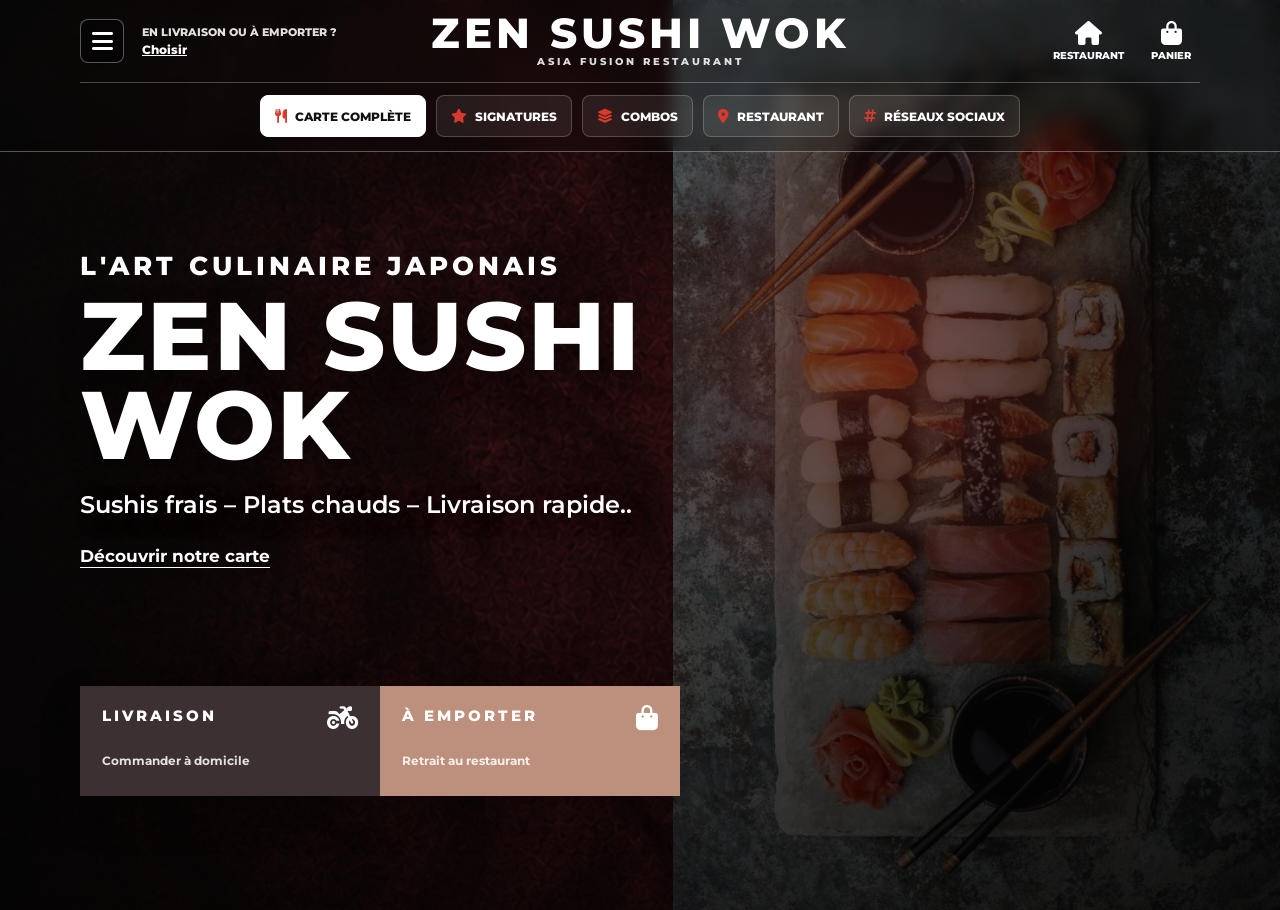
<file: index.html>
<!DOCTYPE html>
<html lang="fr">
<head>
    <meta charset="UTF-8">
    <meta name="viewport" content="width=device-width, initial-scale=1.0">
    <title>ZEN SUSHI WOK</title>
    <link href="https://fonts.googleapis.com/css2?family=Montserrat:wght@400;500;600;700;800&display=swap" rel="stylesheet">
    <link rel="stylesheet" href="https://cdnjs.cloudflare.com/ajax/libs/font-awesome/6.5.0/css/all.min.css">
    <style>
        * {
            margin: 0;
            padding: 0;
            box-sizing: border-box;
        }

        html {
            scroll-behavior: smooth;
        }

        body {
            min-height: 100vh;
            overflow-x: hidden;
            background: #090909;
            color: #ffffff;
            font-family: "Montserrat", Arial, sans-serif;
        }

        a {
            color: inherit;
        }

        button {
            font: inherit;
        }

        .hero {
            position: relative;
            min-height: 100svh;
            overflow: hidden;
            background:
                linear-gradient(90deg, rgba(9, 9, 9, 0.8) 0%, rgba(9, 9, 9, 0.42) 44%, rgba(9, 9, 9, 0.72) 100%),
                url("background.png") right center / auto 100% no-repeat,
                url("background1.jpg") center / cover no-repeat;
            color: #ffffff;
        }

        .hero::after {
            position: absolute;
            inset: 0;
            background:
                radial-gradient(circle at 70% 40%, rgba(216, 58, 46, 0.24), transparent 28%),
                linear-gradient(180deg, rgba(0, 0, 0, 0.1), rgba(0, 0, 0, 0.62));
            content: "";
            pointer-events: none;
        }

        .site-header {
            position: relative;
            z-index: 5;
            border-bottom: 1px solid rgba(255, 255, 255, 0.32);
            background: rgba(9, 9, 9, 0.18);
            backdrop-filter: blur(8px);
        }

        .header-main {
            display: grid;
            grid-template-columns: 1fr auto 1fr;
            align-items: center;
            gap: 18px;
            width: min(1120px, calc(100% - 32px));
            min-height: 82px;
            margin: 0 auto;
        }

        .header-left,
        .header-actions {
            display: flex;
            align-items: center;
            gap: 18px;
        }

        .header-actions {
            justify-content: flex-end;
        }

        .side-toggle {
            display: grid;
            place-items: center;
            width: 44px;
            height: 44px;
            border: 1px solid rgba(255, 255, 255, 0.34);
            border-radius: 8px;
            background: rgba(0, 0, 0, 0.38);
            color: #ffffff;
            font-size: 24px;
            line-height: 1;
            cursor: pointer;
        }

        .service-choice {
            display: grid;
            gap: 3px;
            color: rgba(255, 255, 255, 0.88);
            font-size: 11px;
            font-weight: 800;
            letter-spacing: 0;
            text-transform: uppercase;
        }

        .service-choice a {
            width: max-content;
            color: #ffffff;
            font-size: 12px;
            text-transform: none;
        }

        .brand {
            display: grid;
            gap: 2px;
            text-align: center;
            text-decoration: none;
        }

        .brand strong {
            color: #ffffff;
            font-size: clamp(26px, 4vw, 42px);
            font-weight: 800;
            letter-spacing: 4px;
            line-height: 0.95;
        }

        .brand span {
            color: rgba(255, 255, 255, 0.86);
            font-size: 10px;
            font-weight: 800;
            letter-spacing: 3px;
            text-transform: uppercase;
        }

        .quick-link {
            display: grid;
            justify-items: center;
            gap: 4px;
            min-width: 58px;
            color: #ffffff;
            font-size: 10px;
            font-weight: 800;
            text-decoration: none;
            text-transform: uppercase;
        }

        .quick-link i {
            font-size: 24px;
        }

        .category-strip {
            display: flex;
            align-items: center;
            justify-content: center;
            gap: 10px;
            width: min(1120px, calc(100% - 32px));
            margin: 0 auto;
            padding: 12px 0 14px;
            border-top: 1px solid rgba(255, 255, 255, 0.26);
            overflow-x: auto;
            scrollbar-width: none;
        }

        .category-strip::-webkit-scrollbar {
            display: none;
        }

        .category-strip a {
            display: inline-flex;
            align-items: center;
            justify-content: center;
            gap: 8px;
            min-height: 42px;
            padding: 0 14px;
            border: 1px solid rgba(255, 255, 255, 0.2);
            border-radius: 8px;
            background: rgba(255, 255, 255, 0.08);
            color: #ffffff;
            font-size: 12px;
            font-weight: 800;
            text-align: center;
            text-decoration: none;
            text-transform: uppercase;
            white-space: nowrap;
            transition: background 0.2s ease, border-color 0.2s ease, color 0.2s ease, transform 0.2s ease;
        }

        .category-strip a i {
            color: #d83a2e;
            font-size: 14px;
        }

        .category-strip a.featured {
            border-color: #ffffff;
            background: #ffffff;
            color: #111111;
        }

        .category-strip a:hover {
            border-color: #d83a2e;
            background: #d83a2e;
            color: #ffffff;
            transform: translateY(-1px);
        }

        .category-strip a:hover i {
            color: #ffffff;
        }

        .home-section {
            position: relative;
            z-index: 2;
            display: grid;
            align-content: center;
            min-height: calc(100svh - 142px);
            width: min(1120px, calc(100% - 32px));
            margin: 0 auto;
            padding: 52px 0 96px;
        }

        .home-content {
            max-width: 680px;
            padding-top: 28px;
        }

        .eyebrow {
            margin-bottom: 10px;
            color: #ffffff;
            font-size: clamp(18px, 2.5vw, 26px);
            font-weight: 800;
            letter-spacing: 4px;
            text-transform: uppercase;
        }

        .home-content h1 {
            color: #ffffff;
            font-size: clamp(52px, 8vw, 96px);
            font-weight: 800;
            letter-spacing: 2px;
            line-height: 0.92;
            text-transform: uppercase;
            text-shadow: 0 12px 28px rgba(0, 0, 0, 0.48);
        }

        .home-content p {
            max-width: 560px;
            margin: 20px 0 24px;
            color: #ffffff;
            font-size: clamp(18px, 2.2vw, 24px);
            font-weight: 600;
            line-height: 1.35;
            text-shadow: 0 6px 20px rgba(0, 0, 0, 0.58);
        }

        .menu-link {
            color: #ffffff;
            font-size: 17px;
            font-weight: 700;
            text-underline-offset: 5px;
        }

        .order-panel {
            display: grid;
            grid-template-columns: repeat(2, minmax(220px, 1fr));
            width: min(600px, 100%);
            margin-top: 120px;
            box-shadow: 0 18px 40px rgba(0, 0, 0, 0.24);
        }

        .order-card {
            display: grid;
            grid-template-columns: 1fr auto;
            grid-template-rows: auto auto;
            gap: 14px 18px;
            min-height: 110px;
            padding: 20px 22px;
            background: #ffffff;
            color: #4a3a3a;
            text-decoration: none;
        }

        .order-card:first-child {
            background: #3d3033;
            color: #ffffff;
        }

        .order-card:nth-child(2) {
            background: #bd907d;
            color: #ffffff;
        }

        .order-card strong {
            font-size: 15px;
            font-weight: 800;
            letter-spacing: 3px;
            text-transform: uppercase;
        }

        .order-card i {
            font-size: 25px;
        }

        .order-card span {
            grid-column: 1 / -1;
            color: inherit;
            font-size: 12px;
            font-weight: 700;
            opacity: 0.86;
        }

        .sidebar {
            position: fixed;
            left: -300px;
            top: 0;
            width: 300px;
            height: 100%;
            padding: 30px;
            background: #0b0b0b;
            color: #ffffff;
            transition: left 0.35s ease;
            z-index: 2000;
        }

        .sidebar.active {
            left: 0;
        }

        .close {
            margin-bottom: 20px;
            font-size: 28px;
            cursor: pointer;
        }

        .sidebar h2 {
            margin-bottom: 16px;
            color: #ffffff;
            font-size: 24px;
        }

        .sidebar p {
            color: rgba(255, 255, 255, 0.74);
            font-size: 14px;
            line-height: 1.5;
        }

        .sidebar a {
            display: block;
            margin: 15px 0;
            color: #ffffff;
            font-weight: 600;
            text-decoration: none;
        }

        .sidebar-social {
            margin-top: 34px;
            padding-top: 20px;
            border-top: 1px solid rgba(255, 255, 255, 0.16);
        }

        .social-title {
            margin-bottom: 15px;
            color: #ffffff;
            font-size: 14px;
            font-weight: 700;
        }

        .social-icons {
            display: flex;
            flex-wrap: wrap;
            gap: 10px;
        }

        .social-icons a {
            display: inline-flex;
            align-items: center;
            justify-content: center;
            width: 38px;
            height: 38px;
            margin: 0;
            border-radius: 8px;
            background: #1b1b1b;
            color: #ffffff;
            font-size: 18px;
            transition: background 0.2s ease, transform 0.2s ease;
        }

        .social-icons a:hover {
            background: #d83a2e;
            transform: translateY(-2px);
        }

        .overlay {
            position: fixed;
            inset: 0;
            display: none;
            background: rgba(0, 0, 0, 0.62);
            z-index: 1500;
        }

        .overlay.active {
            display: block;
        }

        @media (max-width: 900px) {
            .header-main {
                grid-template-columns: auto 1fr auto;
                min-height: 72px;
            }

            .service-choice,
            .quick-link span {
                display: none;
            }

            .header-actions {
                gap: 12px;
            }

            .quick-link {
                min-width: 36px;
            }

            .category-strip {
                justify-content: flex-start;
            }

            .home-section {
                min-height: calc(100svh - 130px);
                padding: 42px 0 54px;
            }

            .order-panel {
                margin-top: 76px;
            }
        }

        @media (max-width: 640px) {
            .hero {
                background:
                    linear-gradient(180deg, rgba(9, 9, 9, 0.5) 0%, rgba(9, 9, 9, 0.28) 44%, rgba(9, 9, 9, 0.86) 100%),
                    url("background.png") center top / cover no-repeat,
                    url("background1.jpg") center / cover no-repeat;
            }

            .header-main {
                width: min(100% - 24px, 1120px);
                gap: 10px;
            }

            .brand strong {
                font-size: 24px;
                letter-spacing: 2px;
            }

            .brand span {
                font-size: 8px;
                letter-spacing: 2px;
            }

            .quick-link[href="service.html"] {
                display: none;
            }

            .category-strip a {
                min-height: 40px;
                padding: 0 12px;
                font-size: 11px;
            }

            .home-section {
                width: min(100% - 28px, 1120px);
                align-content: end;
                min-height: calc(100svh - 122px);
                padding: 36px 0 32px;
            }

            .home-content {
                padding-top: 0;
            }

            .eyebrow {
                font-size: 15px;
                letter-spacing: 3px;
            }

            .home-content h1 {
                font-size: clamp(42px, 14vw, 64px);
            }

            .home-content p {
                font-size: 16px;
            }

            .order-panel {
                grid-template-columns: 1fr;
                margin-top: 34px;
            }

            .order-card {
                min-height: 86px;
                padding: 17px 18px;
            }
        }
    </style>
</head>
<body>
    <div class="hero">
        <header class="site-header">
            <div class="header-main">
                <div class="header-left">
                    <button class="side-toggle" type="button" onclick="toggleMenu()" aria-label="Ouvrir le menu">
                        <i class="fa-solid fa-bars"></i>
                    </button>
                    <div class="service-choice">
                        <span>En livraison ou à emporter ?</span>
                        <a href="menu.html">Choisir</a>
                    </div>
                </div>

                <a class="brand" href="index.html" aria-label="ZEN Sushi Wok">
                    <strong>ZEN SUSHI WOK</strong>
                    <span>Asia Fusion Restaurant</span>
                </a>

                <div class="header-actions">
                    <a class="quick-link" href="service.html">
                        <i class="fa-solid fa-house"></i>
                        <span>Restaurant</span>
                    </a>
                    <a class="quick-link" href="menu.html">
                        <i class="fa-solid fa-bag-shopping"></i>
                        <span>Panier</span>
                    </a>
                </div>
            </div>

            <nav class="category-strip" aria-label="Navigation principale">
                <a class="featured" href="menu.html">
                    <i class="fa-solid fa-utensils" aria-hidden="true"></i>
                    Carte complète
                </a>
                <a href="menu.html#signatures">
                    <i class="fa-solid fa-star" aria-hidden="true"></i>
                    Signatures
                </a>
                <a href="combo.html">
                    <i class="fa-solid fa-layer-group" aria-hidden="true"></i>
                    Combos
                </a>
                <a href="service.html">
                    <i class="fa-solid fa-location-dot" aria-hidden="true"></i>
                    Restaurant
                </a>
                <a href="service.html">
                    <i class="fa-solid fa-hashtag" aria-hidden="true"></i>
                    Réseaux sociaux
                </a>
            </nav>
        </header>

        <main class="home-section" id="homeSection">
            <div class="home-content">
                <div class="eyebrow">L'art culinaire japonais</div>
                <h1>ZEN SUSHI WOK</h1>
                <p>Sushis frais – Plats chauds – Livraison rapide..</p>
                <a class="menu-link" href="menu.html">Découvrir notre carte</a>

                <div class="order-panel" aria-label="Choix de commande">
                    <a class="order-card" href="menu.html">
                        <strong>Livraison</strong>
                        <i class="fa-solid fa-motorcycle"></i>
                        <span>Commander à domicile</span>
                    </a>
                    <a class="order-card" href="menu.html">
                        <strong>À emporter</strong>
                        <i class="fa-solid fa-bag-shopping"></i>
                        <span>Retrait au restaurant</span>
                    </a>
                </div>
            </div>
        </main>
    </div>

    <div class="sidebar" id="sidebar">
        <div class="close" onclick="toggleMenu()">&times;</div>
        <h2>ZEN SUSHI WOK</h2>
        <p>Sushis frais – Plats chauds – Livraison rapide.</p>
        <a href="index.html">Accueil</a>
        <a href="menu.html">Menu</a>
        <a href="combo.html">Combo</a>
        <a href="signatures.html">Signatures</a>
        <a href="service.html">Service</a>
        <div class="sidebar-social">
            <div class="social-title">Nous suivre</div>
            <div class="social-icons">
                <a href="https://www.facebook.com/zensushiwok" target="_blank" rel="noopener" title="Facebook" aria-label="Facebook">
                    <i class="fab fa-facebook-f"></i>
                </a>
                <a href="https://www.instagram.com/zensushiwok/" target="_blank" rel="noopener" title="Instagram" aria-label="Instagram">
                    <i class="fab fa-instagram"></i>
                </a>
                <a href="https://youtube.com/@zensushiwok?si=p4I9uP7EUKrFqA6r" target="_blank" rel="noopener" title="YouTube" aria-label="YouTube">
                    <i class="fab fa-youtube"></i>
                </a>
                <a href="https://www.tiktok.com/@zen_sushi_wok?is_from_webapp=1&sender_device=pc" target="_blank" rel="noopener" title="TikTok" aria-label="TikTok">
                    <i class="fab fa-tiktok"></i>
                </a>
                <a href="mailto:zensushiwok06@gmail.com" title="Email" aria-label="Email">
                    <i class="fas fa-envelope"></i>
                </a>
            </div>
        </div>
    </div>

    <div class="overlay" id="overlay" onclick="toggleMenu()"></div>

    <script>
        function toggleMenu() {
            document.getElementById("sidebar").classList.toggle("active");
            document.getElementById("overlay").classList.toggle("active");
        }
    </script>
</body>
</html>
</file>
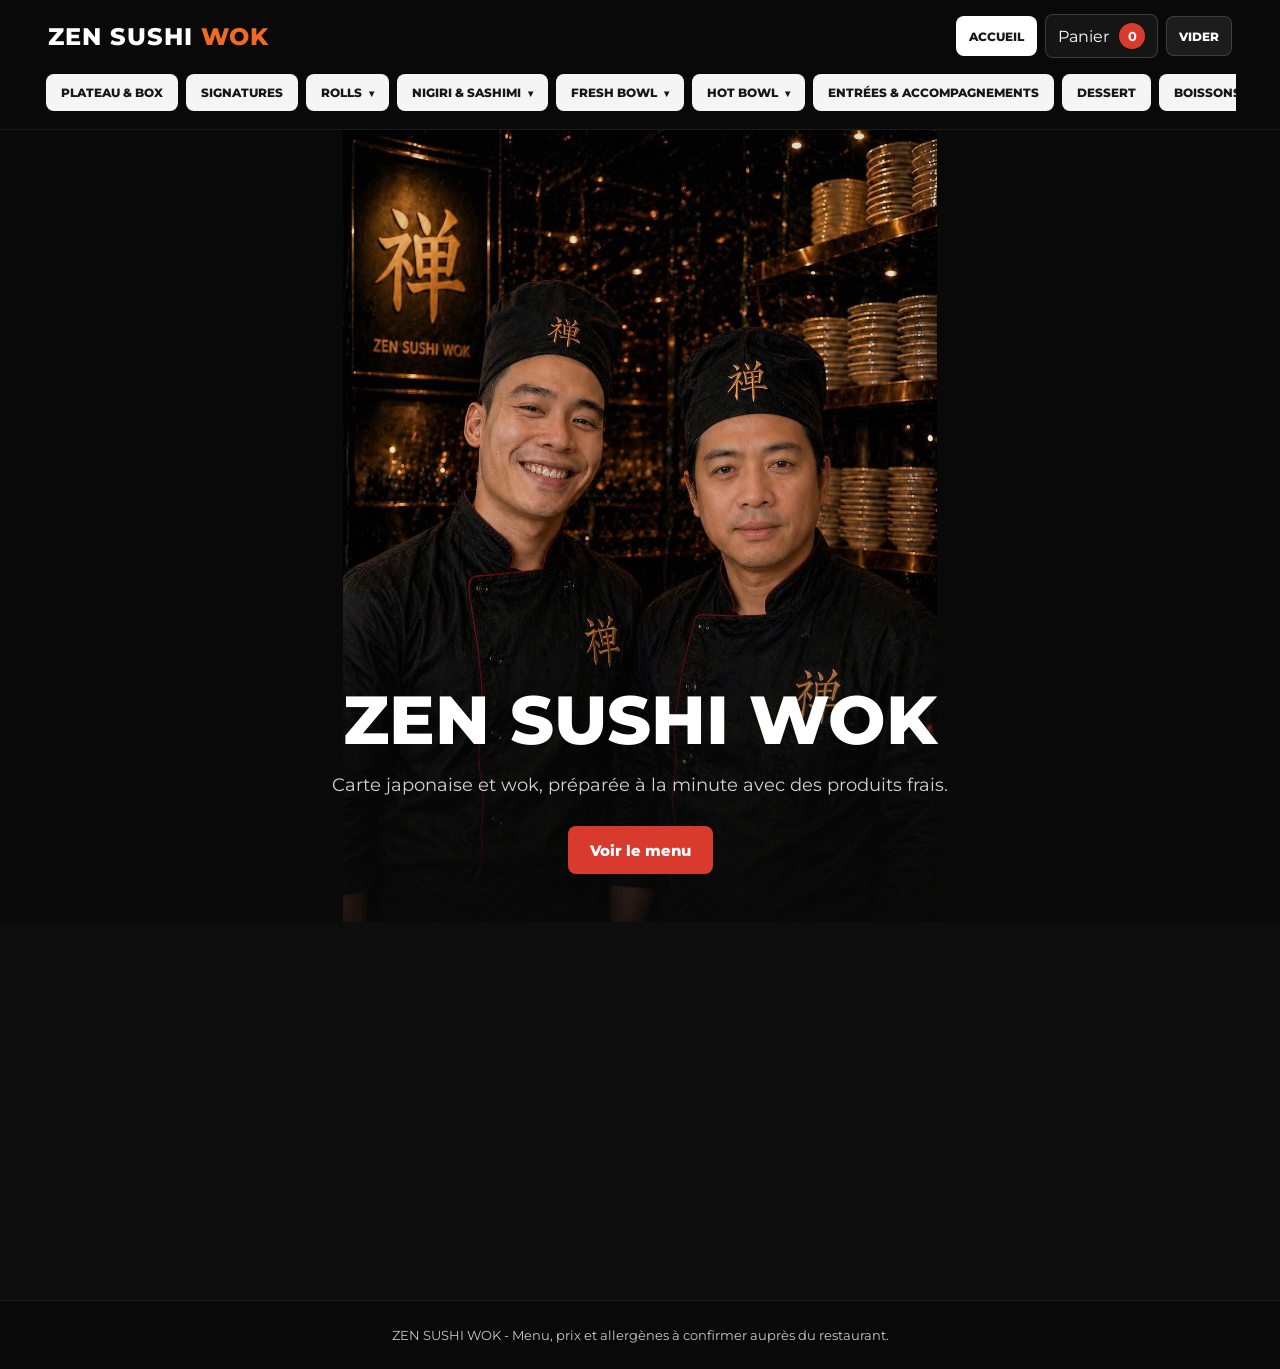
<file: menu.html>
<!DOCTYPE html>
<html lang="fr">
<head>
    <meta charset="UTF-8">
    <meta name="viewport" content="width=device-width, initial-scale=1.0">
    <title>ZEN SUSHI WOK</title>
    <link href="https://fonts.googleapis.com/css2?family=Montserrat:wght@400;500;600;700;800&display=swap" rel="stylesheet">
    <link rel="stylesheet" href="menu-page.css">
    
</head>
<body>

<header class="site-header">
    <div class="top-header">
        <a href="index.html" class="logo">ZEN SUSHI <span>WOK</span></a>
        <div class="cart-actions">
            <a class="home-link" href="#homeSection" onclick="showHome(); return false;" aria-label="Retour au début du menu">Accueil</a>
            <button class="cart-pill" type="button" aria-label="Panier">
                <span>Panier</span>
                <strong id="cartCount">0</strong>
            </button>
            <button class="clear-cart-button" type="button" id="clearCartButton" aria-label="Vider le panier" hidden>
                Vider
            </button>
        </div>
    </div>
    <div class="nav-container">
        <nav class="category-nav" id="mainNav" aria-label="Catégories du menu"></nav>
    </div>
</header>

<section class="home-section" id="homeSection">
    <div class="home-content">
        <h1>ZEN SUSHI WOK</h1>
        <p>Carte japonaise et wok, préparée à la minute avec des produits frais.</p>
        <button type="button" onclick="scrollToMenu()">Voir le menu</button>
    </div>
</section>

<main class="food-container" id="menuContent">
    <h2 class="category-title" id="currentCategoryName"></h2>
    <div class="food-grid" id="foodDisplay"></div>
</main>

<div class="dish-modal" id="dishModal" aria-hidden="true">
    <div class="modal-backdrop" data-close-modal></div>
    <section class="modal-panel" role="dialog" aria-modal="true" aria-labelledby="modalDishName">
        <button class="modal-close" type="button" data-close-modal aria-label="Fermer">&times;</button>
        <div class="modal-grid">
            <div class="modal-image" id="modalImage"></div>
            <div class="modal-content">
                <h2 class="modal-title" id="modalDishName"></h2>
                <div class="modal-meta">
                    <span class="food-pieces" id="modalPieces"></span>
                    <strong class="food-price" id="modalPrice"></strong>
                </div>
                <div class="detail-block">
                    <h3>Description</h3>
                    <p id="modalDescription"></p>
                </div>
                <div class="detail-block">
                    <h3>Composition</h3>
                    <p id="modalComposition"></p>
                </div>
                <div class="detail-block">
                    <h3>Allergènes</h3>
                    <ul class="allergen-list" id="modalAllergenes"></ul>
                </div>
                <div id="modalOptionsBlock">
                    <div class="options-title">Options</div>
                    <div class="option-list">
                        <label><input type="checkbox" value="Sans sésame"> Sans sésame</label>
                        <label><input type="checkbox" value="Supplément sauce"> Supplément sauce</label>
                    </div>
                </div>
                <button class="modal-add" type="button" id="modalAddButton">Ajouter au panier</button>
            </div>
        </div>
    </section>
</div>

<div class="toast" id="cartToast" role="status" aria-live="polite"></div>

<footer class="site-footer">
    ZEN SUSHI WOK - Menu, prix et allergènes à confirmer auprès du restaurant.
</footer>

<script src="menu-data.js"></script>
<script src="menu-page.js"></script>

</body>
</html>
</file>
<file: menu-page.css>
:root {
    --ink: #090909;
    --section: #0d0d0d;
    --card: #ffffff;
    --card-soft: #f5f5f5;
    --line: #e7e2dc;
    --text: #171717;
    --muted: #676767;
    --muted-strong: #3d3d3d;
    --accent: #d83a2e;
    --accent-dark: #b82e24;
    --accent-warm: #ef6a22;
    --white: #ffffff;
}

* {
    box-sizing: border-box;
    margin: 0;
    padding: 0;
}

html {
    scroll-behavior: smooth;
}

body {
    min-height: 100vh;
    overflow-x: hidden;
    background: var(--section);
    color: var(--white);
    font-family: "Montserrat", Arial, sans-serif;
}

button,
input {
    font: inherit;
}

button {
    cursor: pointer;
}

img {
    display: block;
    max-width: 100%;
}

body.modal-open {
    overflow: hidden;
}

.site-header {
    position: sticky;
    top: 0;
    z-index: 1000;
    width: 100%;
    border-bottom: 1px solid rgba(255, 255, 255, 0.08);
    background: var(--ink);
}

.top-header {
    display: flex;
    align-items: center;
    justify-content: space-between;
    gap: 16px;
    width: min(1220px, 100%);
    margin: 0 auto;
    padding: 14px 18px;
}

.logo {
    color: var(--white);
    font-size: clamp(18px, 3vw, 24px);
    font-weight: 800;
    letter-spacing: 1px;
    text-decoration: none;
}

.logo span {
    color: var(--accent-warm);
}

.cart-actions {
    display: inline-flex;
    align-items: center;
    gap: 8px;
}

.home-link {
    display: inline-flex;
    align-items: center;
    justify-content: center;
    min-height: 40px;
    padding: 8px 12px;
    border: 1px solid rgba(255, 255, 255, 0.16);
    border-radius: 8px;
    background: var(--white);
    color: var(--text);
    font-size: 12px;
    font-weight: 800;
    text-decoration: none;
    text-transform: uppercase;
    transition: background 0.2s ease, border-color 0.2s ease, color 0.2s ease, transform 0.2s ease;
}

.home-link:hover {
    border-color: var(--accent);
    background: var(--accent);
    color: var(--white);
    transform: translateY(-1px);
}

.cart-pill,
.clear-cart-button {
    display: inline-flex;
    align-items: center;
    justify-content: center;
    min-height: 40px;
    padding: 8px 12px;
    border: 1px solid rgba(255, 255, 255, 0.16);
    border-radius: 8px;
    color: var(--white);
}

.cart-pill {
    gap: 10px;
    background: #151515;
}

.clear-cart-button {
    background: rgba(255, 255, 255, 0.08);
    font-size: 12px;
    font-weight: 800;
    text-transform: uppercase;
    transition: background 0.2s ease, border-color 0.2s ease;
}

.clear-cart-button:hover {
    border-color: rgba(216, 58, 46, 0.72);
    background: rgba(216, 58, 46, 0.24);
}

.cart-pill strong {
    display: inline-grid;
    place-items: center;
    min-width: 26px;
    height: 26px;
    border-radius: 999px;
    background: var(--accent);
    color: var(--white);
    font-size: 13px;
}

.nav-container {
    width: min(1220px, 100%);
    margin: 0 auto;
    padding: 0 14px 12px;
    overflow: visible;
}

.category-nav {
    display: flex;
    gap: 8px;
    overflow-x: auto;
    padding: 2px 2px 6px;
    scrollbar-width: none;
    scroll-snap-type: x proximity;
}

.category-nav::-webkit-scrollbar {
    display: none;
}

.nav-item {
    flex: 0 0 auto;
    scroll-snap-align: center;
    padding: 10px 14px;
    border: 1px solid transparent;
    border-radius: 8px;
    background: var(--card-soft);
    color: var(--text);
    font-size: 12px;
    font-weight: 800;
    letter-spacing: 0;
    text-decoration: none;
    text-transform: uppercase;
    transition: background 0.2s ease, color 0.2s ease, border-color 0.2s ease;
}

.nav-item.has-subnav::after {
    margin-left: 7px;
    content: "▾";
    font-size: 10px;
}

.nav-item:hover,
.nav-item.active {
    border-color: var(--accent);
    background: var(--accent);
    color: var(--white);
}

.group-subnav {
    display: flex;
    gap: 8px;
    margin-top: 8px;
    padding: 10px;
    overflow-x: auto;
    border: 1px solid rgba(255, 255, 255, 0.12);
    border-radius: 8px;
    background: #f2e8de;
    box-shadow: 0 16px 32px rgba(0, 0, 0, 0.26);
    scrollbar-width: none;
}

.group-subnav[hidden] {
    display: none !important;
}

.group-subnav::-webkit-scrollbar {
    display: none;
}

.selected-subnav {
    display: none;
    margin-top: 8px;
    padding: 9px 12px;
    border: 1px solid rgba(255, 255, 255, 0.12);
    border-radius: 8px;
    background: rgba(255, 255, 255, 0.08);
    color: var(--white);
    font-size: 12px;
    font-weight: 800;
    text-transform: uppercase;
}

.selected-subnav[hidden] {
    display: none !important;
}

.subnav-item {
    display: inline-flex;
    align-items: center;
    justify-content: center;
    flex: 0 0 auto;
    min-height: 42px;
    padding: 10px 14px;
    border: 1px solid var(--line);
    border-radius: 8px;
    background: var(--white);
    color: var(--text);
    font-size: 12px;
    font-weight: 800;
    text-transform: uppercase;
    transition: background 0.2s ease, border-color 0.2s ease, color 0.2s ease;
}

.subnav-item:hover,
.subnav-item.active {
    border-color: var(--accent);
    background: var(--accent);
    color: var(--white);
}

.home-section {
    position: relative;
    isolation: isolate;
    display: flex;
    align-items: flex-end;
    justify-content: center;
    min-height: clamp(640px, calc(100svh - 108px), 860px);
    overflow: hidden;
    padding: 36px 20px 48px;
    background-color: #090909;
    background-image:
        linear-gradient(180deg, rgba(9, 9, 9, 0.1) 0%, rgba(9, 9, 9, 0.04) 56%, rgba(9, 9, 9, 0.88) 100%),
        url('hinh.jpg');
    background-position: center, center;
    background-repeat: no-repeat;
    background-size: 100% 100%, contain;
    text-align: center;
}

.home-section.hidden {
    display: none;
}

.home-content {
    width: min(720px, 100%);
}

.home-content h1 {
    color: var(--white);
    font-size: clamp(34px, 7vw, 68px);
    font-weight: 800;
    letter-spacing: 0;
    line-height: 0.98;
    text-transform: uppercase;
}

.home-content p {
    margin: 18px auto 26px;
    color: rgba(255, 255, 255, 0.82);
    font-size: clamp(15px, 2vw, 18px);
    line-height: 1.55;
}

.home-content button,
.add-btn,
.modal-add {
    border: 0;
    border-radius: 8px;
    background: var(--accent);
    color: var(--white);
    font-weight: 800;
    transition: background 0.2s ease, transform 0.2s ease;
}

.home-content button {
    min-height: 48px;
    padding: 0 22px;
    font-size: 15px;
}

.home-content button:hover,
.add-btn:hover,
.modal-add:hover {
    background: var(--accent-dark);
    transform: translateY(-1px);
}

.food-container {
    width: 100%;
    min-height: 42vh;
    padding: 32px max(16px, calc((100vw - 1220px) / 2)) 52px;
    background: var(--section);
}

.category-title {
    min-height: 32px;
    margin: 0 0 20px;
    color: var(--white);
    font-size: clamp(24px, 4vw, 38px);
    font-weight: 800;
    letter-spacing: 0;
    text-transform: uppercase;
}

.food-grid {
    display: grid;
    grid-template-columns: repeat(auto-fill, minmax(270px, 1fr));
    gap: 18px;
}

.food-card {
    display: flex;
    min-width: 0;
    overflow: hidden;
    border: 1px solid var(--line);
    border-radius: 8px;
    background: var(--card);
    color: var(--text);
    box-shadow: 0 8px 22px rgba(0, 0, 0, 0.18);
}

.card-stack {
    display: flex;
    flex-direction: column;
    width: 100%;
    min-width: 0;
}

.image-trigger {
    width: 100%;
    border: 0;
    background: var(--card-soft);
    text-align: left;
}

.img-box {
    position: relative;
    display: grid;
    overflow: hidden;
    place-items: center;
    aspect-ratio: 4 / 3;
    background: #eeeeee;
}

.wine-card .img-box {
    aspect-ratio: 3 / 4;
    background: #090909;
}

.img-box.loading::before {
    position: absolute;
    inset: 0;
    background: #ececec;
    content: "";
}

.food-card img {
    width: 100%;
    height: 100%;
    object-fit: cover;
    opacity: 0;
    transition: opacity 0.25s ease, transform 0.25s ease;
}

.food-card img.is-loaded {
    opacity: 1;
}

.image-trigger:hover img {
    transform: scale(1.03);
}

.placeholder-art {
    display: grid;
    place-items: center;
    width: 100%;
    height: 100%;
    padding: 24px;
    background: #f0f0f0;
    color: var(--muted-strong);
    font-weight: 800;
    text-align: center;
    text-transform: uppercase;
}

.badge {
    position: absolute;
    bottom: 12px;
    left: 12px;
    max-width: calc(100% - 24px);
    padding: 6px 9px;
    border-radius: 8px;
    background: rgba(9, 9, 9, 0.88);
    color: var(--white);
    font-size: 11px;
    font-weight: 800;
}

.food-info {
    display: flex;
    flex: 1;
    flex-direction: column;
    gap: 12px;
    padding: 15px;
}

.food-name {
    color: var(--text);
    font-size: 15px;
    font-weight: 800;
    line-height: 1.28;
    text-transform: uppercase;
}

.food-composition,
.food-description {
    color: var(--muted);
    font-size: 13px;
    line-height: 1.45;
}

.food-composition span {
    color: var(--text);
    font-weight: 800;
}

.food-description {
    display: -webkit-box;
    min-height: 38px;
    overflow: hidden;
    -webkit-box-orient: vertical;
    -webkit-line-clamp: 2;
}

.food-bottom {
    display: flex;
    align-items: center;
    justify-content: space-between;
    gap: 12px;
    margin-top: auto;
}

.food-pieces {
    display: inline-flex;
    align-items: center;
    min-height: 28px;
    padding: 5px 8px;
    border-radius: 8px;
    background: var(--card-soft);
    color: var(--muted-strong);
    font-size: 12px;
    font-weight: 800;
}

.food-price {
    color: var(--accent);
    font-size: 19px;
    font-weight: 800;
    white-space: nowrap;
}

.add-btn {
    width: 100%;
    min-height: 44px;
    margin-top: 2px;
    font-size: 14px;
}

.dish-modal {
    position: fixed;
    inset: 0;
    z-index: 3000;
    display: none;
}

.dish-modal.open {
    display: block;
}

.modal-backdrop {
    position: absolute;
    inset: 0;
    background: rgba(0, 0, 0, 0.72);
}

.modal-panel {
    position: relative;
    width: min(920px, calc(100vw - 28px));
    max-height: calc(100svh - 28px);
    margin: 14px auto;
    overflow: hidden;
    border-radius: 8px;
    background: var(--card);
    color: var(--text);
    box-shadow: 0 24px 80px rgba(0, 0, 0, 0.45);
}

.modal-close {
    position: absolute;
    top: 12px;
    right: 12px;
    z-index: 2;
    display: grid;
    place-items: center;
    width: 40px;
    height: 40px;
    border: 0;
    border-radius: 8px;
    background: rgba(9, 9, 9, 0.86);
    color: var(--white);
    font-size: 28px;
    line-height: 1;
}

.modal-grid {
    display: grid;
    grid-template-columns: minmax(280px, 0.95fr) minmax(320px, 1.05fr);
    max-height: calc(100svh - 28px);
}

.modal-image {
    min-height: 100%;
    background: var(--card-soft);
}

.modal-image img,
.modal-image .placeholder-art {
    width: 100%;
    height: 100%;
    min-height: 460px;
    object-fit: cover;
}

.wine-modal .modal-image {
    background: #090909;
}

.wine-modal .modal-image img {
    object-fit: contain;
}

.modal-content {
    display: flex;
    flex-direction: column;
    gap: 16px;
    min-width: 0;
    max-height: calc(100svh - 28px);
    overflow-y: auto;
    padding: 30px;
}

.modal-title {
    padding-right: 42px;
    color: var(--text);
    font-size: clamp(24px, 4vw, 34px);
    font-weight: 800;
    line-height: 1.05;
    text-transform: uppercase;
}

.modal-meta {
    display: flex;
    flex-wrap: wrap;
    align-items: center;
    gap: 10px;
}

.detail-block {
    padding: 13px;
    border: 1px solid var(--line);
    border-radius: 8px;
    background: #fbfbfb;
}

.detail-block h3,
.options-title {
    margin-bottom: 7px;
    color: var(--text);
    font-size: 12px;
    font-weight: 800;
    text-transform: uppercase;
}

.detail-block p,
.allergen-list {
    color: var(--muted-strong);
    font-size: 14px;
    line-height: 1.55;
}

.allergen-list {
    display: flex;
    flex-wrap: wrap;
    gap: 8px;
    list-style: none;
}

.allergen-list li {
    padding: 5px 8px;
    border-radius: 8px;
    background: var(--card-soft);
    color: var(--muted-strong);
    font-size: 12px;
    font-weight: 700;
}

.option-list {
    display: grid;
    gap: 9px;
}

.option-list label {
    display: flex;
    align-items: center;
    gap: 10px;
    min-height: 42px;
    padding: 10px 12px;
    border: 1px solid var(--line);
    border-radius: 8px;
    background: #fbfbfb;
    color: var(--text);
    font-size: 14px;
    font-weight: 700;
}

.option-list input {
    width: 18px;
    height: 18px;
    accent-color: var(--accent);
}

.modal-add {
    min-height: 52px;
    margin-top: 4px;
    font-size: 16px;
}

.toast {
    position: fixed;
    right: 18px;
    bottom: 18px;
    z-index: 4000;
    max-width: calc(100vw - 36px);
    padding: 12px 14px;
    border-radius: 8px;
    background: var(--ink);
    color: var(--white);
    font-size: 14px;
    font-weight: 700;
    opacity: 0;
    pointer-events: none;
    transform: translateY(12px);
    transition: opacity 0.2s ease, transform 0.2s ease;
}

.toast.show {
    opacity: 1;
    transform: translateY(0);
}

.site-footer {
    padding: 26px 18px;
    border-top: 1px solid rgba(255, 255, 255, 0.08);
    background: var(--ink);
    color: rgba(255, 255, 255, 0.78);
    font-size: 13px;
    text-align: center;
}

@media (max-width: 760px) {
    .top-header {
        padding: 12px 14px;
    }

    .cart-pill span {
        display: none;
    }

    .clear-cart-button {
        min-height: 40px;
        padding: 8px 10px;
        font-size: 11px;
    }

    .nav-container {
        padding: 0 12px 10px;
    }

    .nav-item {
        min-height: 42px;
        padding: 11px 13px;
        font-size: 11px;
    }

    .group-subnav {
        display: grid;
        grid-template-columns: 1fr;
        gap: 7px;
        margin-top: 6px;
        padding: 8px;
    }

    .subnav-item {
        justify-content: flex-start;
        width: 100%;
        min-height: 44px;
        padding: 12px 13px;
        text-align: left;
    }

    .selected-subnav {
        display: block;
        margin-top: 6px;
        padding: 9px 10px;
        font-size: 11px;
    }

    .home-section {
        min-height: calc(100svh - 104px);
        padding: 36px 16px 34px;
        background-image:
            linear-gradient(180deg, rgba(9, 9, 9, 0.08) 0%, rgba(9, 9, 9, 0.04) 52%, rgba(9, 9, 9, 0.9) 100%),
            url('hinh.jpg');
        background-position: center, center;
        background-repeat: no-repeat;
        background-size: 100% 100%, contain;
        background-color: #090909;
    }

    .food-container {
        padding: 22px 12px 34px;
    }

    .food-grid {
        grid-template-columns: 1fr;
        gap: 14px;
    }

    .food-card {
        box-shadow: 0 5px 16px rgba(0, 0, 0, 0.16);
    }

    .img-box {
        aspect-ratio: 16 / 10;
    }

    .food-info {
        padding: 14px;
    }

    .food-name {
        font-size: 16px;
    }

    .food-bottom {
        align-items: stretch;
    }

    .food-price {
        font-size: 20px;
    }

    .add-btn {
        min-height: 48px;
    }

    .modal-panel {
        width: 100%;
        min-height: 100svh;
        max-height: 100svh;
        margin: 0;
        border-radius: 0;
    }

    .modal-grid {
        display: block;
        max-height: 100svh;
        overflow-y: auto;
    }

    .modal-image img,
    .modal-image .placeholder-art {
        min-height: 280px;
        max-height: 42svh;
    }

    .modal-content {
        max-height: none;
        overflow: visible;
        padding: 22px 16px 26px;
    }

    .modal-title {
        padding-right: 48px;
        font-size: 25px;
    }

    .modal-close {
        top: 10px;
        right: 10px;
    }
}
</file>
